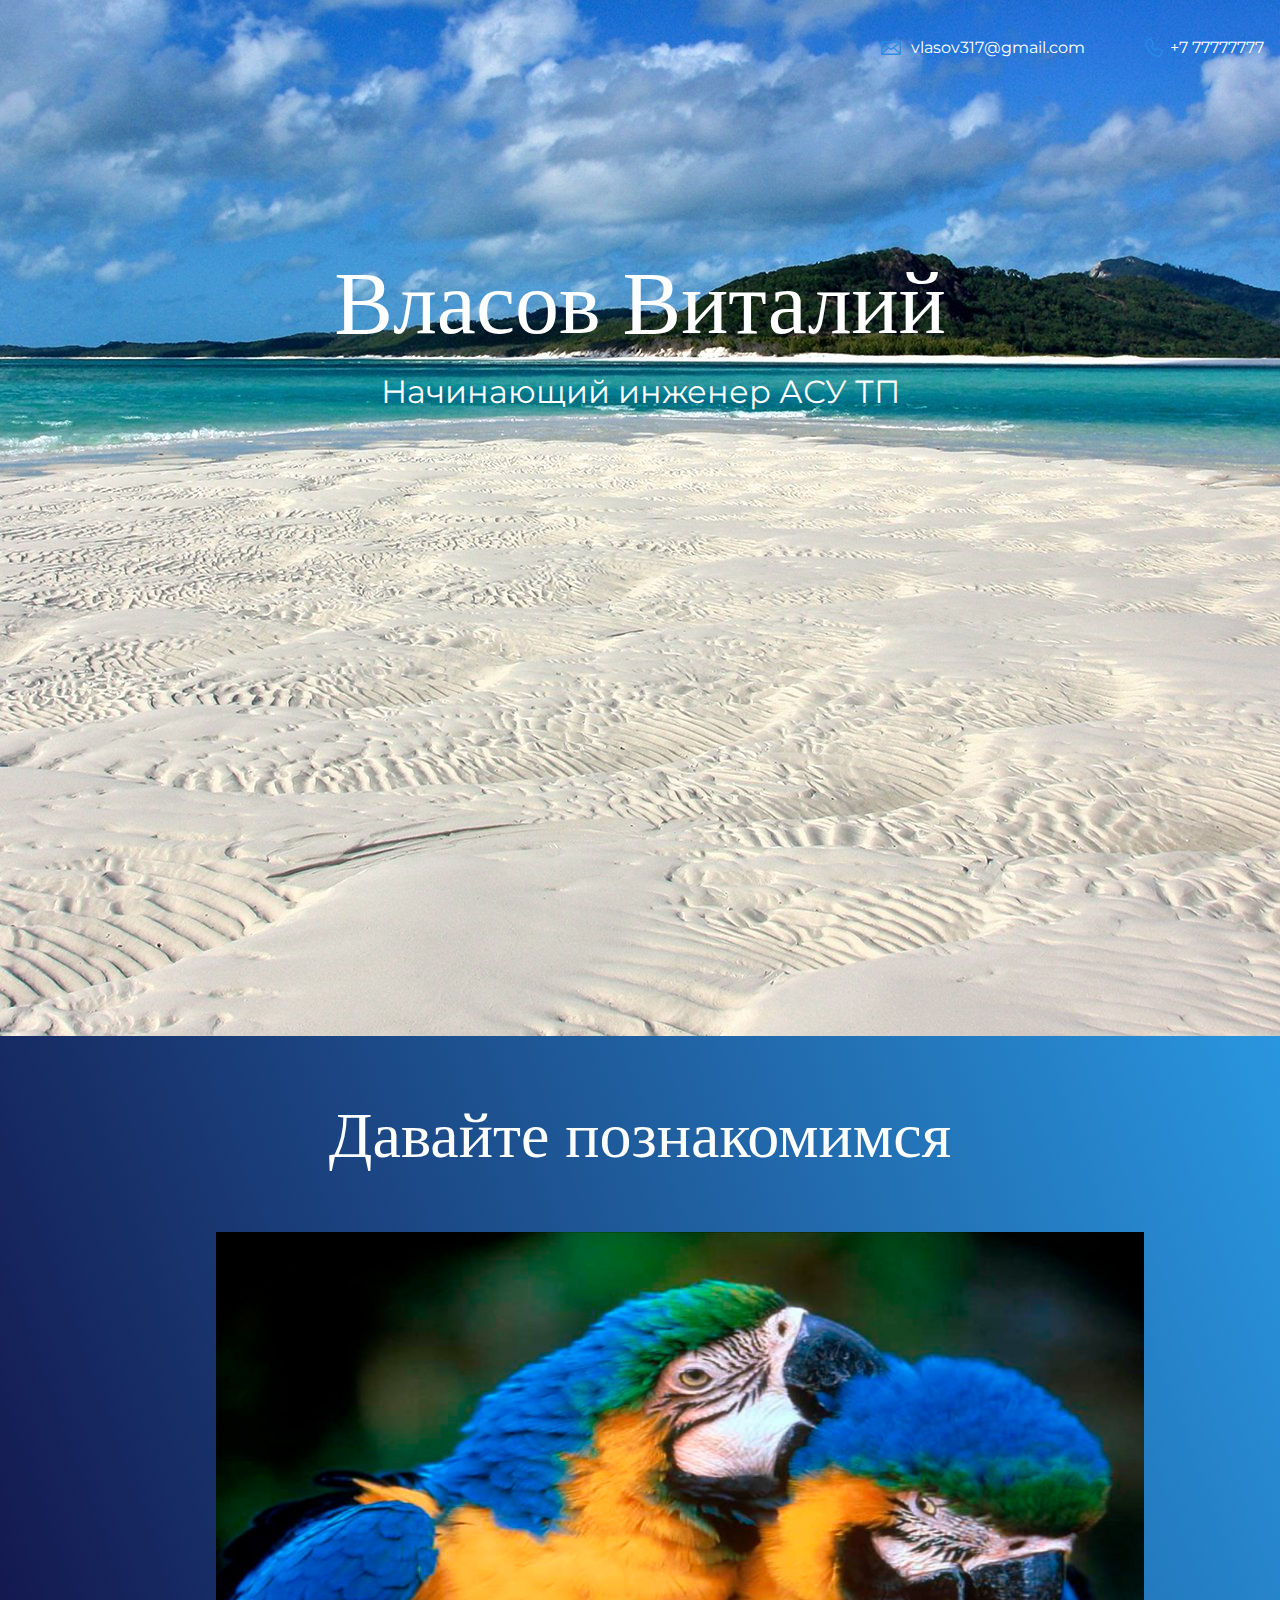
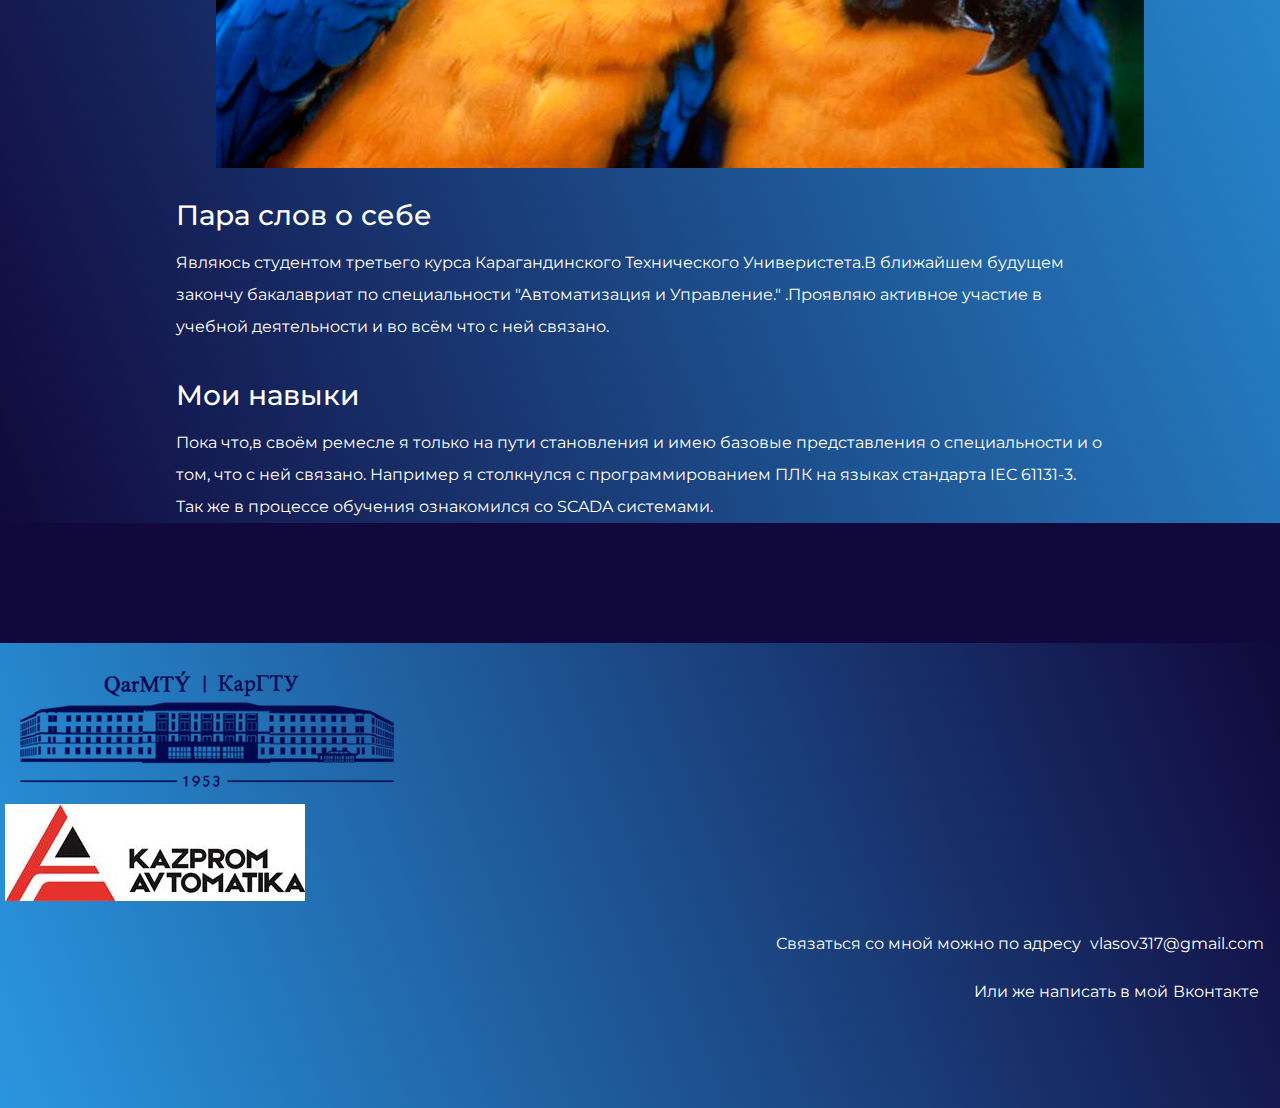
<file: index.html>
<!DOCTYPE html>
<html lang="ru">
  <head>
    <meta charset="UTF-8">
    <link rel="stylesheet" href="style33.css"> 
<link href="https://fonts.googleapis.com/css?family=Montserrat:400,500,700|Old+Standard+TT&display=swap&subset=cyrillic" rel="stylesheet">
    <title>Портфолио Junior верстальщика</title>
  </head>

  <body>
    <header class="page-header">
 <div class="container">
  <a href="mailto:vlasov317@gmail.com"class="header-email">vlasov317@gmail.com</a>
    <a href="tel:+0000000000"class="header-phone">+7 77777777</a>
</div>
    </header>

    <section class="hero-image">
 <div class="container">
      <h1 class="heading">Власов Виталий</h1>
      <p>Начинающий инженер АСУ ТП</p>
</div>
    </section>

    <section class="intro">

 <div class="container">
      <h2 class="subheading">Давайте познакомимся</h2>
<figure>
  <img src="files/123.jpg" width="928" height="536" alt="Фотография Неопознанного Енота">
</figure>
      <h3>Пара слов о себе</h3>
      <p>Являюсь студентом третьего курса Карагандинского Технического Универистета.В ближайшем будущем закончу бакалавриат по специальности "Автоматизация и Управление."
      .Проявляю активное участие в учебной деятельности и во всём что с ней связано. </p>
      <h3>Мои навыки</h3>
      <p>Пока что,в своём ремесле я только на пути становления и имею базовые
         представления о специальности и о том, что с ней связано.
         Например я
          столкнулся с программированием ПЛК на языках стандарта IEC 61131-3.
        Так же в процессе обучения ознакомился со SCADA системами.</p>
</div>

    </section>

    <footer class="page-footer">
      <a href="https://www.kstu.kz/"><img src="img/KARTU.png" width="400" height="130"class="footer-kpa" ></a>
      <a href="https://avtomatika.kz/?gclid=EAIaIQobChMI_O7m75yN8gIVqRJ7Ch2E1AOiEAAYASAAEgIEZPD_BwE"><img src="img/kpa.jpg" width="300" height="97" ></a>
<div class="container">
  
      <p>Связаться со мной можно по адресу <a href="mailto:vlasov317@gmail.com">vlasov317@gmail.com</a ></p>
	<p>Или же написать в мой<a href="https://vk.com/just_vitality">Вконтакте<a></p>

</div>
    </footer>
  </body>
</html>
</file>
<file: style33.css>
body {
  margin: 0;
  min-width: 960px;
  font-family: "Montserrat", "Helvetica", "Arial", sans-serif;
  font-size: 16px;
  line-height: 32px;
  color: #ffffff;
  background-color: #11093d;
  background-image: url("img/1.jpg");
  background-repeat: no-repeat;
  background-position: top center;

}

.container {
 
  max-width: 928px;
  margin: 0 auto;
  padding: 0 16px;
}

.page-header {
  margin: 0 0 160px;
  padding: 32px 0 32px;
}

.page-header .container,
.page-footer .container {


  max-width: 120%;
  text-align: -webkit-right;
color: #ffffff;
}

.page-header a {
  margin-left: 56px;
  color: #ffffff;
  text-decoration: none;
  background-repeat: no-repeat;
  background-position: left;
}

.header-email {
  padding-left: 30px;
  background-image: url("img/icon-email-header.svg");
}

.header-phone {
  padding-left: 25px;
  background-image: url("img/icon-phone-header.svg");
}

.hero-image {
  margin-bottom: 620px;
}

.hero-image .container {
  max-width: 1408px;
  text-align: center;
}

.heading {

  margin: 0 0 16px;
  font-family: "Old Standard TT", "Times", "Times New Roman", serif;
  font-size: 88px;
  line-height: 96px;
  font-weight: 400;
color: #ffffff;
}

.hero-image p {
  margin: 0;
  font-size: 32px;
  line-height: 48px;
color: #ffffff;
}

.intro {
  margin: 0 0 120px;
  background-image: linear-gradient(-110deg, #2996df, #11093d);
}

.subheading {
padding-top: 60px;
  margin: 0 0 56px;
  font-family: "Old Standard TT", "Times", "Times New Roman", serif;
  font-size: 64px;
  line-height: 80px;
  font-weight: 400;
  text-align: center;
}

.user-image {
  margin: 0 0 32px;
  text-align: center;
}

.intro h3,
.portfolio h3 {
  margin: 0 0 12px;
  font-size: 28px;
  line-height: 40px;
  font-weight: 500;
}

.intro p {
  margin: 0 0 32px;
}

.skills-list {
  margin: 0;
  padding: 0;
}

.skills-list dt {
  padding-left: 32px;
  background-repeat: no-repeat;
  background-position: left;
}

.skill-html {
  background-image: url("img/icon-html.svg");
}

.skill-css {
  background-image: url("img/icon-css.svg");
}

.level {
  margin: 4px 0 16px;
  padding: 0;
  height: 14px;
  font-size: 0;
  background-color: #ffffff28;
  border: 1px solid #86c3fa;
  border-radius: 8px;
}

.level div {
  margin: 1px;
  height: 12px;
  background-color: #288be6;
  border-radius: 6px;
}

.portfolio {
  margin: 0 0 120px;
}

.projects {
  margin: 0;
  padding: 0;
  list-style: none;
}

.projects li {
  margin: 0 0 80px;
}

.project-image {
  margin: 0 0 24px;
  text-align: center;
}

.projects p {
  margin: 0 0 24px;
}

.button {
  padding: 6px 20px;
  display: inline-block;
  vertical-align: baseline;
  text-decoration: none;
  text-transform: uppercase;
  border-radius: 4px;
  background-color: #000102;
  color: #ffffff;
}

.page-footer {
  padding: 20px 0;
  background-image: linear-gradient(-110deg, #11093d,#2996df );
  color: #ffffff;
}

.page-footer a {
  margin-left: 5px;
  color: #ffffff;
  text-decoration: none;
  background-repeat: no-repeat;
  background-position: right;
}

.footer-email {
  padding-left: 30px;
  background-image: url("img/icon-email-footer.svg");
}

.footer-phone {
  padding-left: 25px;
  background-image: url("img/icon-phone-footer.svg");
}
.footer-kpa {
  padding-right: 60%;
}
</file>
